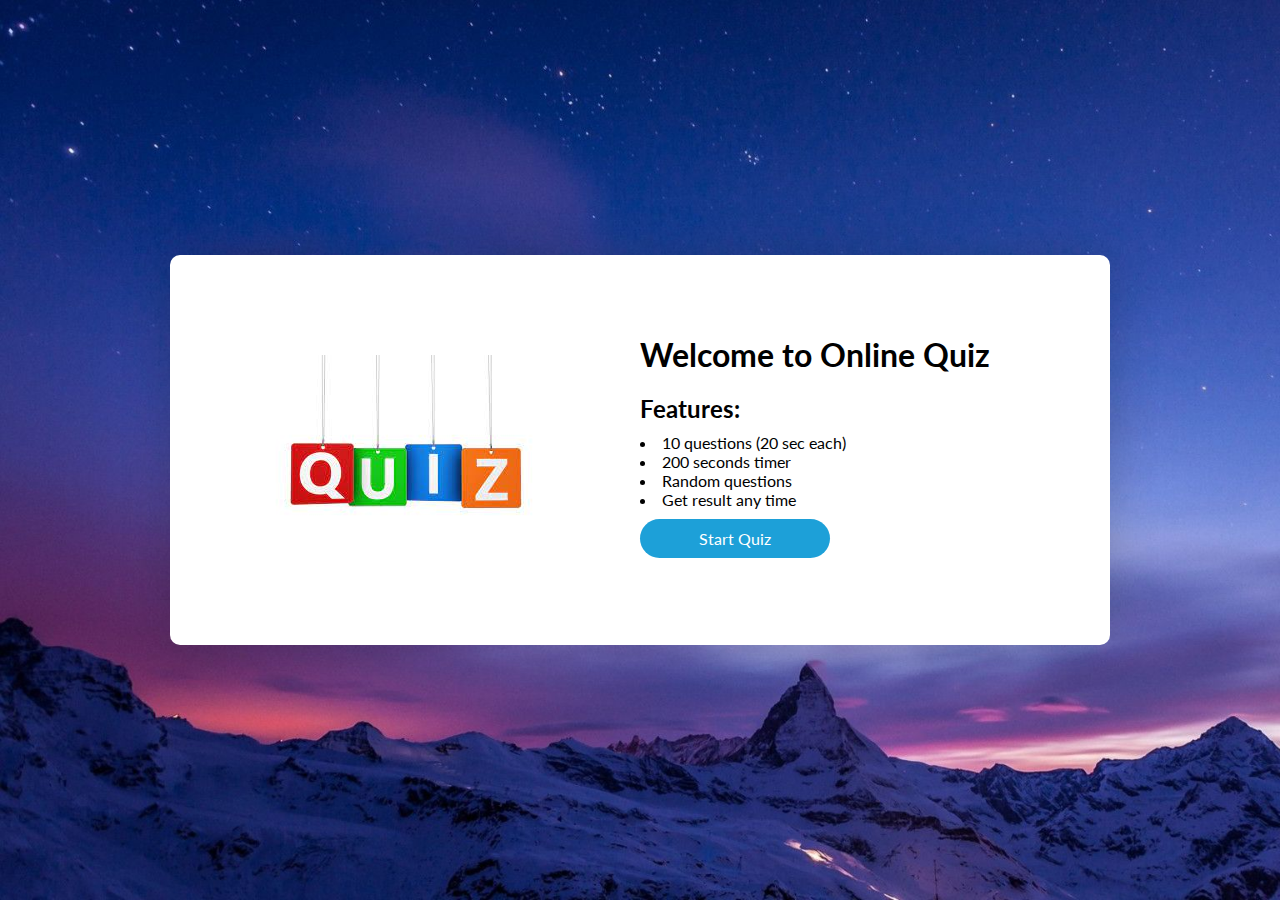
<file: index.html>
<!DOCTYPE html>
<html lang="en">
<head>
    <meta charset="UTF-8">
    <meta http-equiv="X-UA-Compatible" content="IE=edge">
    <meta name="viewport" content="width=device-width, initial-scale=1.0">
    <title>Quiz App</title>
    <link rel="stylesheet" href="./css/style.css">

</head>
<body>
    <div class="container">
        <div class="left-side">
            <img src="./img/quiz.jpeg" alt="">
        </div>

        <div class="right-side">
            <h1>Welcome to Online Quiz</h1>
            <h2>Features:</h2>

            <ul>
                <li>10 questions (20 sec each)</li>
                <li>200 seconds timer</li>
                <li>Random questions</li>
                <li>Get result any time</li>
            </ul>

            <a href="./questions.html"> Start Quiz </a>

        </div>
    </div>

</body>
<script src="https://cdnjs.cloudflare.com/ajax/libs/jquery/3.6.0/jquery.min.js" integrity="sha512-894YE6QWD5I59HgZOGReFYm4dnWc1Qt5NtvYSaNcOP+u1T9qYdvdihz0PPSiiqn/+/3e7Jo4EaG7TubfWGUrMQ==" crossorigin="anonymous"></script>
</html>
</file>
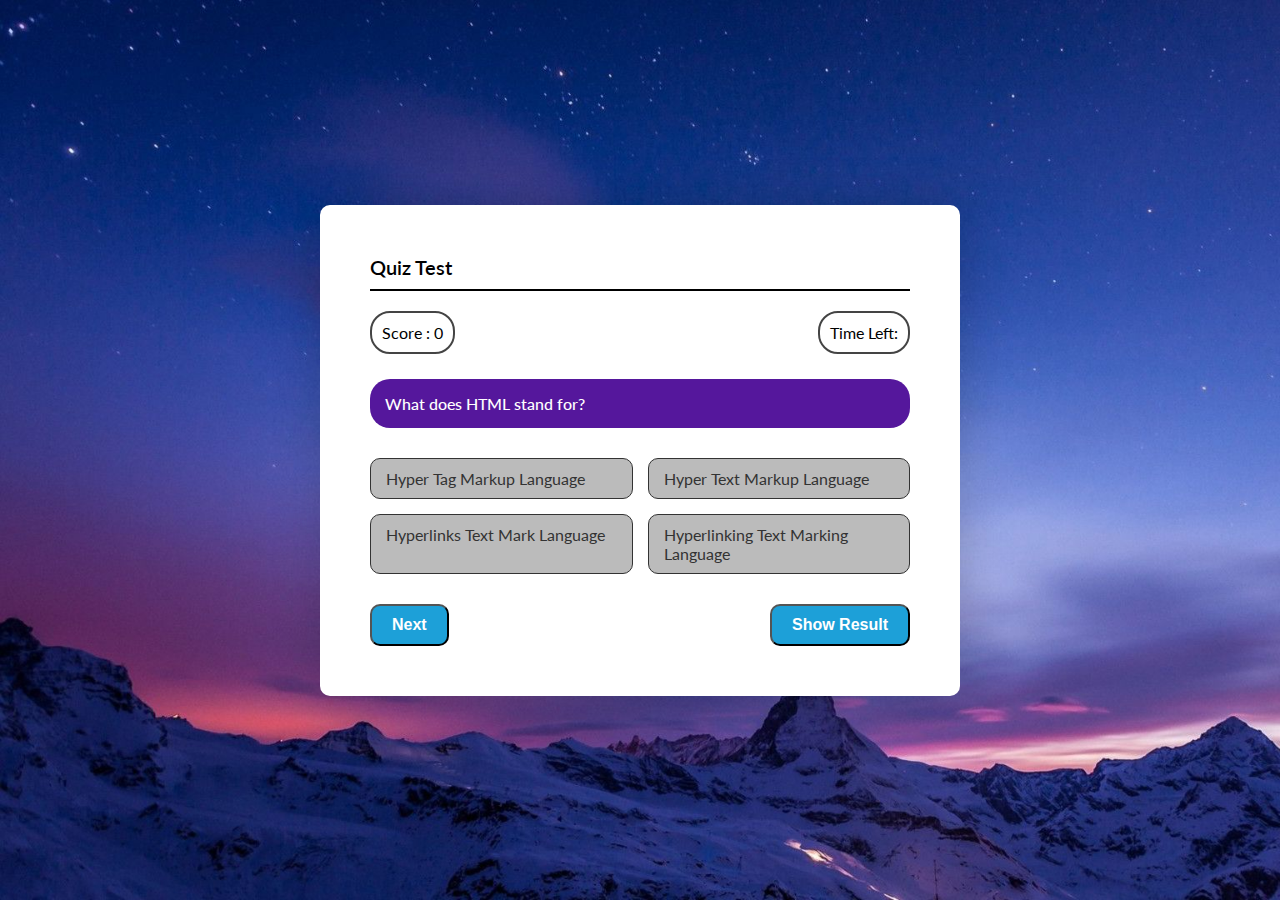
<file: questions.html>
<!DOCTYPE html>
<html lang="en">
<head>
    <meta charset="UTF-8">
    <meta http-equiv="X-UA-Compatible" content="IE=edge">
    <meta name="viewport" content="width=device-width, initial-scale=1.0">
    <title>Quiz App</title>
    <link rel="stylesheet" href="./css/style.css">
</head>

<body>
    <div class="box" id="questionScreen" >
        <div class="title">
            Quiz Test
        </div>

        <div class="header">
            <div class="scoreBox">
                Score : <span>0</span>
            </div>
            <div class="timeBox">
                Time Left: 
                <span></span>
            </div>
        </div>

        <div class="questionBox">
            <!-- What does HTML stand for? -->
        </div>
        <div class="optionBox">
            <span onclick="checkAnswer(this)" data-opt="1"></span>
            <span onclick="checkAnswer(this)" data-opt="2"></span>
            <span onclick="checkAnswer(this)" data-opt="3"></span>
            <span onclick="checkAnswer(this)" data-opt="4"></span>
        </div>
        <div class="footer">
            <button onclick="next()">
                Next
            </button>
            <button onclick="showResult()">
                Show Result
            </button>
        </div>
    </div>    

    <div class="box" id="resultScreen" style="display: none;">
        <div class="title">
            Quiz Result
        </div>

        <div class="resultBox">
            <label>Questions: </label>
            <span class="total">10</span>
            <label>Attemp: </label>
            <span class="attemp">0</span>
            <label>Correct: </label>
            <span class="correct">0</span>
            <label>Wrong: </label>
            <span class="wrong">0</span>
        </div>

        <div class="buttonBox">
            <a href="index.html">Start Again</a>
        </div>
    </div>
</body>

<script src="https://cdnjs.cloudflare.com/ajax/libs/jquery/3.6.0/jquery.min.js" integrity="sha512-894YE6QWD5I59HgZOGReFYm4dnWc1Qt5NtvYSaNcOP+u1T9qYdvdihz0PPSiiqn/+/3e7Jo4EaG7TubfWGUrMQ==" crossorigin="anonymous"></script>
<script src="./js/script.js"></script>
</html>
</file>
<file: css/style.css>
@import url('https://fonts.googleapis.com/css2?family=Lato:wght@300;400;700&display=swap');

* {
    margin: 0;
    padding: 0;
    box-sizing: border-box; 
}

body {
    font-family: 'Lato', sans-serif;
    background-image: url(../img/bg.jpg);
    background-size: cover;
    display: flex;
    justify-content: center;
    align-items: center;
    min-height: 100vh;
}

.container {
    width: 940px;
    background-color: #fff;
    box-shadow: 0 0 50px 0 rgba(0, 0, 0, 0.2);
    min-height: 350px;
    padding: 80px 90px;
    border-radius: 10px;
    display: flex;
}

.left-side, .right-side {
    width: 50%;
    height: 230px;
}

.left-side img {
    width: 294px;
    height: 171px;
    margin: 20px 0;
}

.right-side h2 {
    margin: 20px auto 10px;
}

.right-side ul {
    margin-top: 5px;
    list-style-position: inside;
}

.right-side a {
    background-color: #1da0d8;
    border-radius: 30px;
    color: #fff;
    display: inline-block;
    text-align: center;
    padding: 10px 0;
    width: 50%;
    margin-top: 10px;
    text-decoration: none;
}

.right-side a:hover {
    background-color: rgb(100, 32, 209);
}

.box {
    background-color: #fff;
    border-radius: 10px;
    box-shadow: 0 0 50px 0 rgba(0, 0, 0, 0.2);
    min-height: 390px;
    width: 640px;
    padding: 50px;
}

.title {
    border-bottom: 2px solid black;
    margin-bottom: 20px;
    padding-bottom: 10px;
    font-weight: 600;
    font-size: 20px;
}

.header {
    display: flex;
    justify-content: space-between;
    margin-bottom: 25px;
}

.scoreBox, .timeBox {
    border: 2px solid #444;
    border-radius: 20px;
    padding: 10px 10px;
}

.questionBox {
    background-color: rgb(85, 23, 156);
    color: #fff;
    border-radius: 20px;
    padding: 15px;
    font-weight: 500;
}

.optionBox {
    display: grid;
    grid-template-columns: 1fr 1fr;
    margin: 30px 0;
    grid-gap: 15px;
}

.optionBox span:hover {
    border-width: 2px;
}

.optionBox span {
    background-color: #bbb;
    border-radius: 10px;
    color: #333;
    border: 1px solid #333;
    padding: 10px 15px;
}

.optionBox span.right {
    background-color: green;
    border-width: 2px;
    color: #fff;
    font-weight: 550;
}

.optionBox span.wrong {
    background-color: red;
    border-width: 2px;
    color: #fff;
    font-weight: 550;
}

.footer {
    display: flex;
    justify-content: space-between;
}

.footer button {
    background-color: #1da0d8;
    border-radius: 10px;
    color: #fff;
    display: inline-block;
    text-align: center;
    font-size: 16px;
    font-weight: 550;
    padding: 10px 20px;
}

.footer button:hover {
    background-color: #00b3ff;
}

#resultScreen .title {
    margin-bottom: 30px;
}

.resultBox {
    margin-bottom: 30px;
    display: grid;
    grid-template-columns: 1fr 1fr;
    grid-row-gap: 15px;
    font-size: 20px;
}

.resultBox *:nth-child(odd) {
    text-align: right;
}

.resultBox span {
    font-weight: 600;
}

.buttonBox {
    border-top: 2px solid black;
    text-align: center;
    padding-top: 15px;
}

.buttonBox a {
    background-color: #1da0d8;
    border-radius: 30px;
    color: #fff;
    display: inline-block;
    text-align: center;
    padding: 7px 15px;
    margin-top: 10px;
    text-decoration: none;
}

.buttonBox a:hover {
    background-color: rgb(100, 32, 209);
}
</file>
